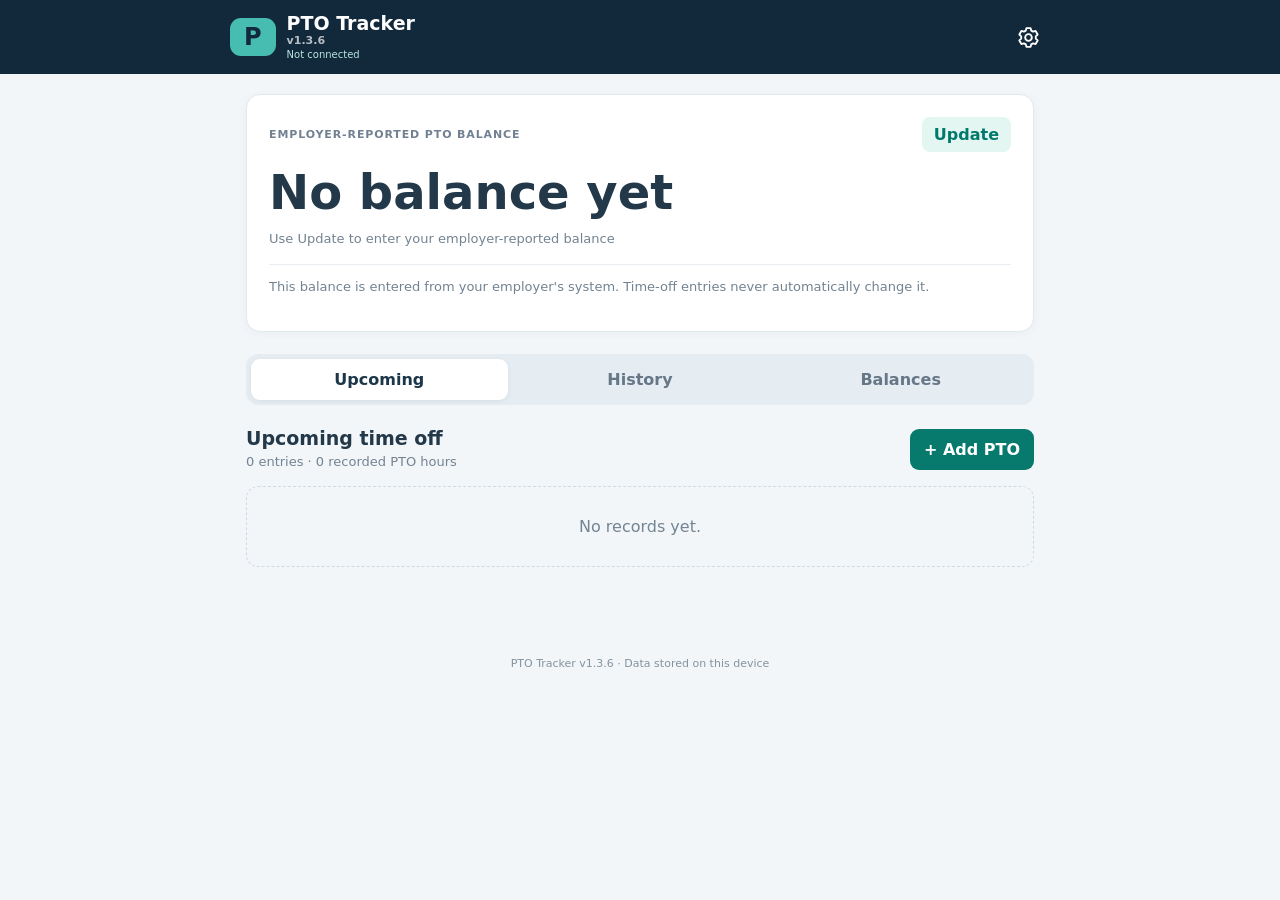
<file: index.html>
<!doctype html><html lang="en"><head><meta charset="utf-8"><meta name="viewport" content="width=device-width,initial-scale=1"><meta name="theme-color" content="#12283b"><meta name="description" content="Private local-first PTO tracker"><link rel="manifest" href="./manifest.webmanifest"><link rel="icon" href="./icon.svg" type="image/svg+xml"><link rel="stylesheet" href="./styles.css?v=1.3.6"><title>PTO Tracker</title><script src="./theme.js?v=1.3.6"></script></head><body><header><div class="brand"><span class="logo">P</span><span>PTO Tracker<small>v1.3.6</small><small id="syncIndicator" class="headerSync" role="status" aria-live="polite">Not connected</small></span></div><button id="settings" class="gear" aria-label="Settings" title="Settings" type="button"><svg viewBox="0 0 24 24" width="25" height="25" fill="none" stroke="currentColor" stroke-width="1.8" stroke-linecap="round" stroke-linejoin="round" aria-hidden="true" focusable="false"><path d="M12 2 14 2 14.6 4.4 16.4 5.4 18.8 4.7 20.8 8.2 19 9.9 19 12.1 20.8 13.8 18.8 17.3 16.4 16.6 14.6 17.6 14 20 10 20 9.4 17.6 7.6 16.6 5.2 17.3 3.2 13.8 5 12.1 5 9.9 3.2 8.2 5.2 4.7 7.6 5.4 9.4 4.4 10 2Z" transform="translate(0 1)"/><circle cx="12" cy="12" r="3.2"/></svg></button></header><main><section class="balance card"><div class="split"><span class="eyebrow">EMPLOYER-REPORTED PTO BALANCE</span><button id="updateBalance" class="linkbutton">Update</button></div><div id="balance" class="balanceNumber">No balance yet</div><div id="days" class="days"></div><div id="balanceMeta" class="muted"></div><p class="muted note">This balance is entered from your employer's system. Time-off entries never automatically change it.</p></section><nav><button data-tab="upcoming" class="selected">Upcoming</button><button data-tab="history">History</button><button data-tab="balances">Balances</button></nav><div class="split heading"><div><h2 id="heading">Upcoming time off</h2><div id="summary" class="muted"></div></div><button id="add" class="primary">+ Add PTO</button></div><section id="entries"></section></main><footer>PTO Tracker v1.3.6 · Data stored on this device</footer>
<dialog id="entryDialog"><form id="entryForm"><div class="split"><h2 id="formTitle">Add PTO</h2><button type="button" data-close="entryDialog" class="gear">×</button></div><input type="hidden" id="entryId"><label>Title<input id="title" required maxlength="140" placeholder="Vacation, holiday, appointment"></label><div class="cols"><label>Start date<input id="start" type="date" required></label><label>End date<input id="end" type="date" required></label></div><div class="cols"><label>Category<select id="category"><option>Vacation</option><option>Holiday</option><option>Sick</option><option>Personal</option><option>Other</option></select></label><label>Status<select id="status"><option value="planned">Planned</option><option value="requested">Requested</option><option value="approved">Approved</option><option value="taken">Taken</option><option value="denied">Denied</option><option value="cancelled">Cancelled</option><option value="worked">Worked / Not off</option></select></label></div><div class="cols"><label>Hours per weekday<select id="hours"><option>8</option><option>7</option><option>6</option><option>5</option><option>4</option><option>3</option><option>2</option><option>1</option></select></label><label>Company holiday?<select id="company"><option value="">Not applicable</option><option value="yes">Yes</option><option value="no">No</option></select></label></div><p id="estimate" class="estimate"></p><label>Exclude dates (optional, comma-separated)<input id="exclude" placeholder="2027-06-15, 2027-06-16"></label><label>Notes<textarea id="notes" rows="2"></textarea></label><div class="buttons"><button id="remove" type="button" class="danger" hidden>Delete</button><button type="button" class="secondary" data-close="entryDialog">Cancel</button><button class="primary" type="submit">Save</button></div></form></dialog>
<dialog id="balanceDialog"><form id="balanceForm"><div class="split"><h2>Update PTO balance</h2><button type="button" data-close="balanceDialog" class="gear">×</button></div><label>Exact hours<input id="balanceHours" type="text" inputmode="decimal" placeholder="300.476406" required></label><label>As of date<input id="balanceDate" type="date" required></label><div class="buttons"><button type="button" class="secondary" data-close="balanceDialog">Cancel</button><button type="submit" class="primary">Save balance</button></div></form></dialog>
<dialog id="settingsDialog" class="settingsDialog"><div class="settingsTop"><button type="button" id="settingsBack" class="settingsBack" hidden>‹ Back</button><h2 id="settingsHeading">Settings</h2><button type="button" data-close="settingsDialog" class="gear settingsClose" aria-label="Close settings">×</button></div><div id="settingsHome" class="settingsHome"><button class="settingsMenuItem" type="button" data-settings-section="holidays"><span class="settingsMenuIcon" aria-hidden="true">▦</span><span class="settingsMenuText"><strong>Annual Holidays</strong><small>Templates and yearly generation</small></span><span aria-hidden="true">›</span></button><button class="settingsMenuItem" type="button" id="openBackup"><span class="settingsMenuIcon" aria-hidden="true">⇩</span><span class="settingsMenuText"><strong>Backup &amp; Restore</strong><small>JSON, CSV and Google Drive</small></span><span aria-hidden="true">›</span></button><button class="settingsMenuItem" type="button" data-settings-section="about"><span class="settingsMenuIcon" aria-hidden="true">ⓘ</span><span class="settingsMenuText"><strong>About</strong><small>Version, data and more apps</small></span><span aria-hidden="true">›</span></button>
<fieldset class="themeOptions"><legend>Theme</legend>
<label><input type="radio" name="theme" value="system" checked> Use device setting</label>
<label><input type="radio" name="theme" value="light"> Light</label>
<label><input type="radio" name="theme" value="dark"> Dark</label>
<p id="theme-status" role="status"></p>
</fieldset></div><section id="settingsSection-holidays" class="settingsSection" hidden><h3>Annual holidays</h3><p>Year-specific holiday differential templates. Recognized dates do not automatically count as PTO or days off. No automatic weekend observance.</p><label>Year<input id="holidayYear" type="number" min="2000" max="2099"></label><div id="holidayList"></div><p id="holidayInfo" class="muted"></p><label>Add known holiday<select id="holidayCatalog"><option value="mlk">Martin Luther King Jr. Day</option><option value="newyear">New Year's Day</option><option value="easter">Easter</option><option value="memorial">Memorial Day</option><option value="independence">Independence Day</option><option value="labor">Labor Day</option><option value="thanksgiving">Thanksgiving</option><option value="christmaseve">Christmas Eve</option><option value="christmas">Christmas Day</option></select></label><button id="holidayAdd" class="secondary" type="button">Add selected holiday</button><label>Custom holiday name<input id="holidayCustomName" placeholder="Holiday name"></label><label>Custom fixed date (MM-DD)<input id="holidayCustomDate" placeholder="06-19" maxlength="5"></label><button id="holidayAddCustom" class="secondary" type="button">Add custom holiday</button><div class="stack" style="margin-top:12px"><button id="holidaySave" class="secondary" type="button">Save year's template</button><p id="holidaySaveStatus" class="holidaySaveStatus" role="status" aria-live="polite">Save the template before generating holidays.</p><button id="holidayGenerate" class="primary" type="button" disabled>Preview and generate holidays</button></div></section><section id="settingsSection-about" class="settingsSection" hidden>
  <h3>PTO Tracker</h3><p>v1.3.6</p>
  <p>Track planned and past time off, annual holidays, and the PTO balances you enter from your employer’s system.</p>
  <h3>Your Data</h3><p>Records stay in this browser. After the first online load, tracking and JSON backup or restore work offline. Google Drive backup and sync are optional and require internet access.</p>
  <h3>Schedule</h3><p>Monday through Friday, 8 hours per day. Weekends are excluded automatically. Exclude other days within a date range when needed.</p>
  <div class="aboutLinks" role="navigation" aria-label="App information">
    <a href="./about.html">More Apps</a><a href="./privacy.html">Privacy</a><a href="./terms.html">Terms</a>
  </div>
</section>
<div class="settingsFooter"><button id="settingsDone" type="button" class="secondary" data-close="settingsDialog">Done</button></div>
</dialog>
<dialog id="backupDialog" aria-labelledby="backupTitle">
<div class="backupContent">
  <div class="backupHeader">
    <h2 id="backupTitle">Backup &amp; Restore</h2>
    <button id="backupClose" type="button" aria-label="Back to Settings">×</button>
  </div>
  <section class="backupGroup"><h3>Backup File (JSON)</h3>
    <div class="stack">
      <button id="exportJSON" class="secondary" type="button">Export Backup File</button>
      <button id="restoreFile" class="secondary" type="button">Restore from Backup File</button>
      <input id="importFile" type="file" accept=".json,application/json" hidden>
    </div>
    <p id="importStatus" role="status"></p>
  </section>
  <section class="backupGroup"><h3>Spreadsheet (CSV)</h3>
    <p class="backupHint">Open your time-off entries in Excel or another spreadsheet app.</p>
    <div class="stack"><button id="exportCSV" class="secondary" type="button">Export CSV</button></div>
  </section>
  <section class="backupGroup"><h3>Google Drive</h3>
    <p id="driveStatus" class="muted" role="status">Google Drive is disconnected.</p>
    <p id="lastDriveSync" class="muted" hidden></p>
    <div class="stack">
      <button id="driveConnect" class="secondary" type="button">Connect Google Drive</button>
      <div id="driveActions" class="stack" hidden>
        <button id="syncNow" class="primary" type="button">Sync Now</button>
        <button id="driveUpload" class="secondary" type="button">Back Up to Google Drive</button>
        <button id="driveDownload" class="secondary" type="button">Restore from Google Drive</button>
        <button id="driveDisconnect" class="secondary" type="button">Disconnect Google Drive</button>
      </div>
    </div>
  </section>
  <div class="backupFooter"><button id="backupDone" class="secondary" type="button">Done</button></div>
</div>
</dialog>
<dialog id="backupConfirm" aria-labelledby="backupConfirmTitle" aria-describedby="backupConfirmDetail">
  <form method="dialog">
    <h2 id="backupConfirmTitle"></h2><p id="backupConfirmDetail"></p>
    <div class="buttons"><button value="cancel" class="secondary" autofocus>Cancel</button><button value="confirm" class="primary" id="backupConfirmAction"></button></div>
  </form>
</dialog><div id="toast" role="status"></div><script src="https://accounts.google.com/gsi/client" async defer></script><script defer src="./app.js?v=1.3.6"></script></body></html>
</file>
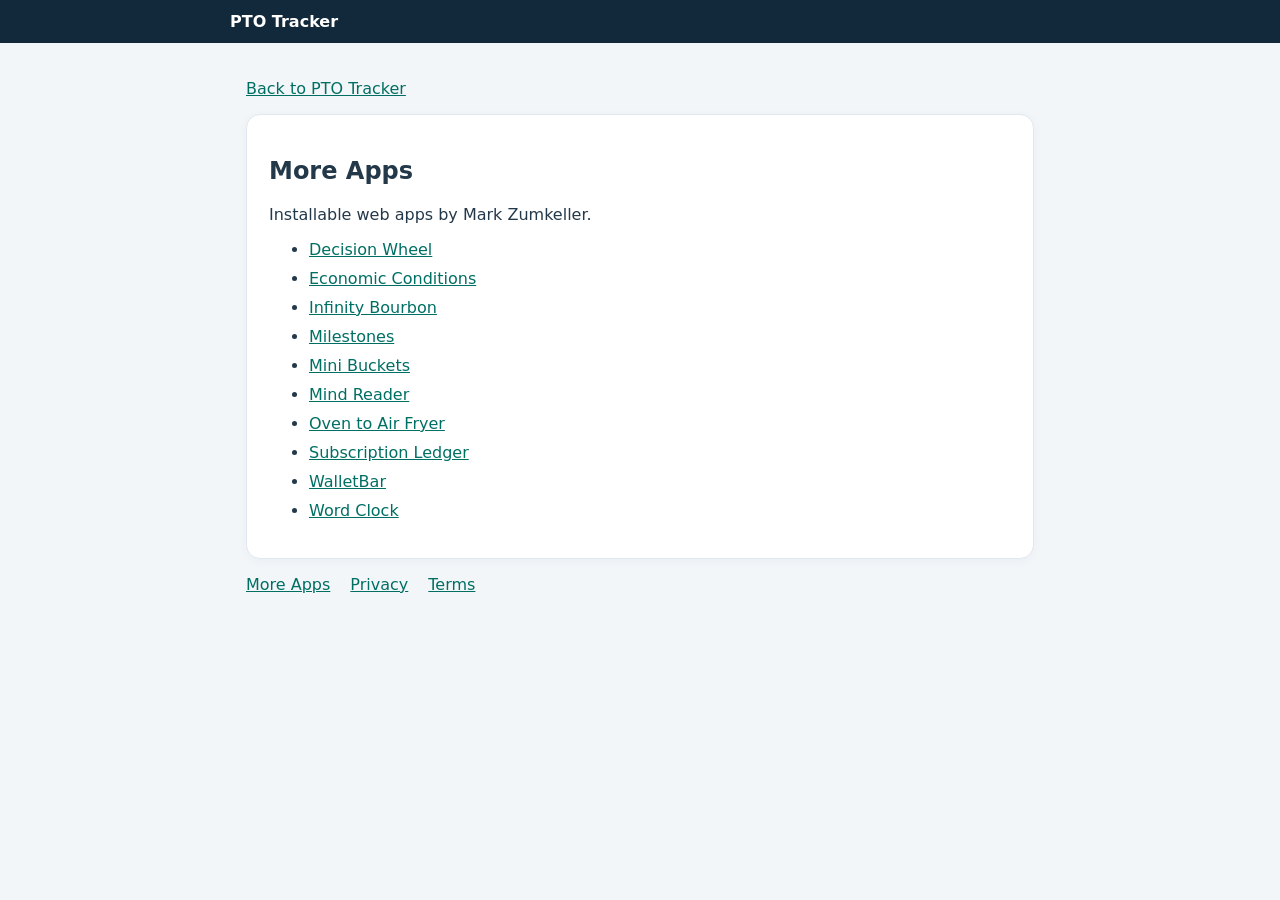
<file: about.html>
<!doctype html>
<html lang="en">
<head>
  <meta charset="utf-8">
  <meta name="viewport" content="width=device-width,initial-scale=1">
  <title>More Apps | PTO Tracker</title>
  <link rel="icon" href="./icon.svg" type="image/svg+xml">
  <link rel="stylesheet" href="./styles.css?v=1.3.6">
  <script src="./theme.js?v=1.3.6"></script>
</head>
<body>
<header><strong>PTO Tracker</strong></header>
<main class="infoPage">
  <p><a href="./">Back to PTO Tracker</a></p>
  <section class="card"><h1>More Apps</h1>
  <p>Installable web apps by Mark Zumkeller.</p>
<ul>
      <li><a href="https://markz68.github.io/decision-wheel/">Decision Wheel</a></li>
      <li><a href="https://markz68.github.io/economic-conditions/">Economic Conditions</a></li>
      <li><a href="https://markz68.github.io/infinity-bourbon/">Infinity Bourbon</a></li>
      <li><a href="https://markz68.github.io/milestones/">Milestones</a></li>
      <li><a href="https://markz68.github.io/Mini-Buckets/">Mini Buckets</a></li>
      <li><a href="https://markz68.github.io/mind-reader/">Mind Reader</a></li>
      <li><a href="https://markz68.github.io/Oven-To-Air-Fryer/">Oven to Air Fryer</a></li>
      <li><a href="https://markz68.github.io/subscription-ledger/">Subscription Ledger</a></li>
      <li><a href="https://markz68.github.io/walletbar/">WalletBar</a></li>
      <li><a href="https://markz68.github.io/word-clock/">Word Clock</a></li>
</ul>
  </section>
  <div class="aboutLinks" role="navigation" aria-label="App information">
    <a href="./about.html">More Apps</a><a href="./privacy.html">Privacy</a><a href="./terms.html">Terms</a>
  </div>
</main>
</body>
</html>
</file>
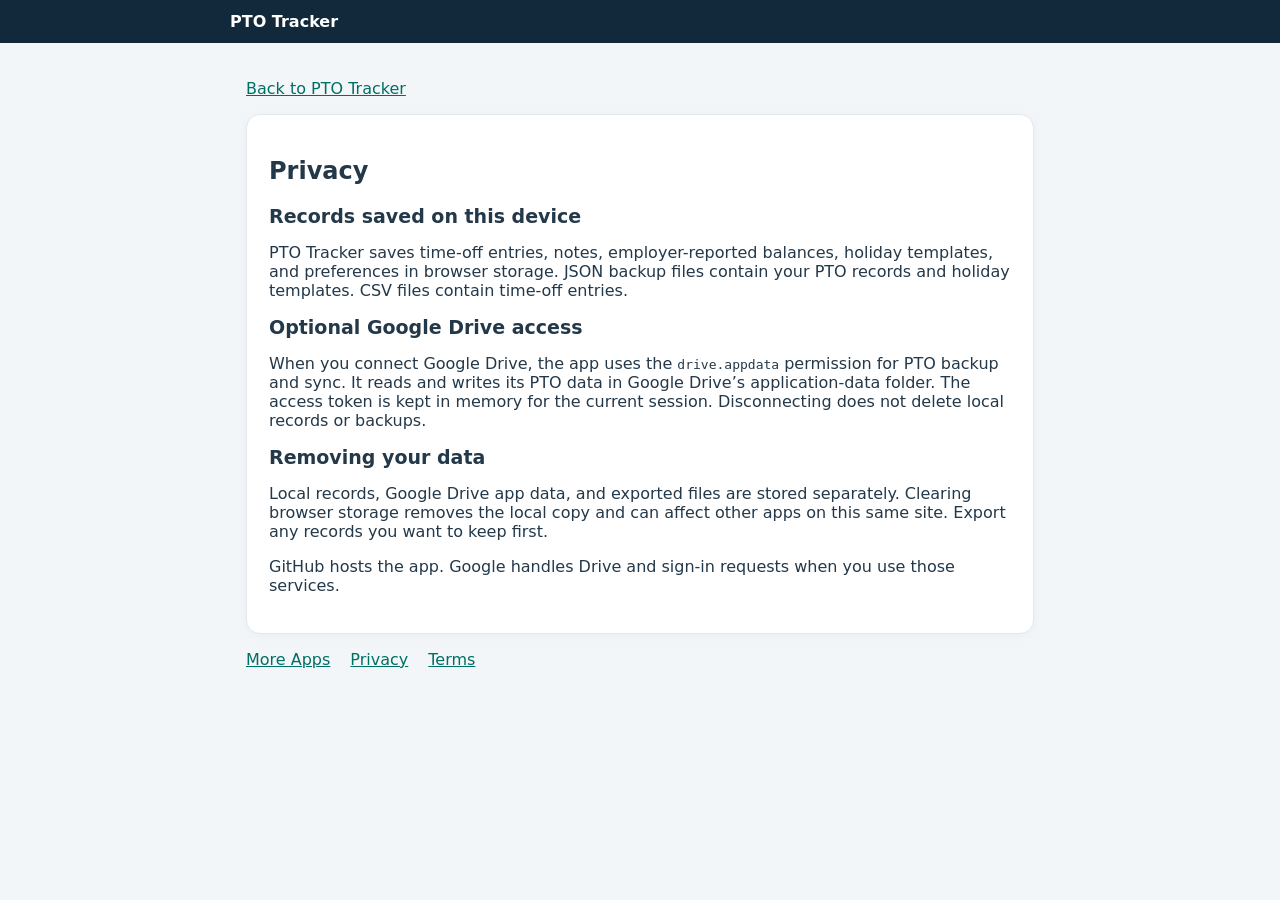
<file: privacy.html>
<!doctype html>
<html lang="en">
<head>
  <meta charset="utf-8">
  <meta name="viewport" content="width=device-width,initial-scale=1">
  <title>Privacy | PTO Tracker</title>
  <link rel="icon" href="./icon.svg" type="image/svg+xml">
  <link rel="stylesheet" href="./styles.css?v=1.3.6">
  <script src="./theme.js?v=1.3.6"></script>
</head>
<body>
<header><strong>PTO Tracker</strong></header>
<main class="infoPage">
  <p><a href="./">Back to PTO Tracker</a></p>
  <section class="card"><h1>Privacy</h1>
  <h2>Records saved on this device</h2><p>PTO Tracker saves time-off entries, notes, employer-reported balances, holiday templates, and preferences in browser storage. JSON backup files contain your PTO records and holiday templates. CSV files contain time-off entries.</p>
<h2>Optional Google Drive access</h2><p>When you connect Google Drive, the app uses the <code>drive.appdata</code> permission for PTO backup and sync. It reads and writes its PTO data in Google Drive’s application-data folder. The access token is kept in memory for the current session. Disconnecting does not delete local records or backups.</p>
<h2>Removing your data</h2><p>Local records, Google Drive app data, and exported files are stored separately. Clearing browser storage removes the local copy and can affect other apps on this same site. Export any records you want to keep first.</p>
<p>GitHub hosts the app. Google handles Drive and sign-in requests when you use those services.</p>
  </section>
  <div class="aboutLinks" role="navigation" aria-label="App information">
    <a href="./about.html">More Apps</a><a href="./privacy.html">Privacy</a><a href="./terms.html">Terms</a>
  </div>
</main>
</body>
</html>
</file>
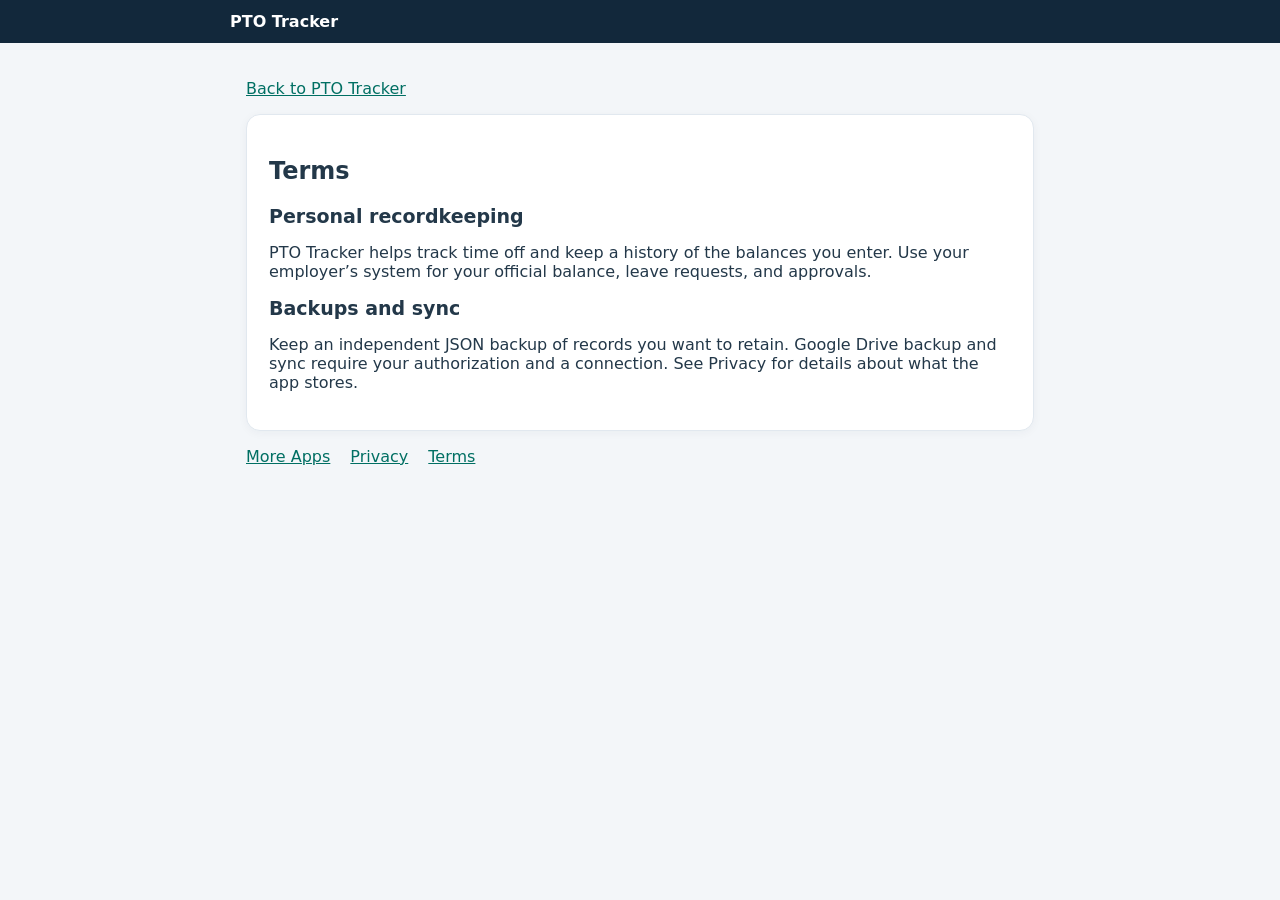
<file: terms.html>
<!doctype html>
<html lang="en">
<head>
  <meta charset="utf-8">
  <meta name="viewport" content="width=device-width,initial-scale=1">
  <title>Terms | PTO Tracker</title>
  <link rel="icon" href="./icon.svg" type="image/svg+xml">
  <link rel="stylesheet" href="./styles.css?v=1.3.6">
  <script src="./theme.js?v=1.3.6"></script>
</head>
<body>
<header><strong>PTO Tracker</strong></header>
<main class="infoPage">
  <p><a href="./">Back to PTO Tracker</a></p>
  <section class="card"><h1>Terms</h1>
  <h2>Personal recordkeeping</h2><p>PTO Tracker helps track time off and keep a history of the balances you enter. Use your employer’s system for your official balance, leave requests, and approvals.</p>
<h2>Backups and sync</h2><p>Keep an independent JSON backup of records you want to retain. Google Drive backup and sync require your authorization and a connection. See Privacy for details about what the app stores.</p>
  </section>
  <div class="aboutLinks" role="navigation" aria-label="App information">
    <a href="./about.html">More Apps</a><a href="./privacy.html">Privacy</a><a href="./terms.html">Terms</a>
  </div>
</main>
</body>
</html>
</file>
<file: styles.css>
:root{font-family:system-ui,-apple-system,"Segoe UI",sans-serif;background:#f3f6f9;color:#233849}*{box-sizing:border-box}body{margin:0}button,input,select,textarea{font:inherit}button{cursor:pointer}header{background:#12283b;color:#fff;display:flex;justify-content:space-between;align-items:center;padding:12px max(17px,calc((100vw - 820px)/2));position:sticky;top:0;z-index:2}.brand{display:flex;align-items:center;gap:11px;font-size:19px;font-weight:750}.brand small{display:block;font-size:11px;opacity:.7}.logo{background:#47bcb0;border-radius:11px;color:#12283b;font-size:24px;padding:5px 14px}.gear{background:transparent;border:0;color:inherit;font-size:25px;padding:4px 10px}main{max-width:820px;margin:auto;padding:20px 16px 75px}.card,.item,.balanceItem{background:white;border:1px solid #e1e8ef;border-radius:14px;box-shadow:0 2px 10px #142a3d0b}.balance{padding:22px}.split{display:flex;justify-content:space-between;align-items:center;gap:10px}.eyebrow{font-size:11px;font-weight:750;letter-spacing:.08em;color:#718191}.linkbutton{border:0;background:#e3f6f2;color:#007a6b;padding:8px 12px;border-radius:8px;font-weight:700}.balanceNumber{font-size:clamp(29px,7vw,48px);font-weight:800;margin-top:12px;font-variant-numeric:tabular-nums}.balanceNumber small{font-size:17px;font-weight:500;color:#697c89}.days{color:#087a6f;font-size:19px;font-weight:700;margin:2px 0 9px}.muted{font-size:13px;color:#728392;line-height:1.5}.note{border-top:1px solid #e9eef2;margin-top:15px;padding-top:12px}nav{display:grid;grid-template-columns:repeat(3,1fr);gap:4px;background:#e6edf2;border-radius:12px;padding:5px;margin:22px 0}nav button{background:transparent;border:0;border-radius:9px;padding:11px 6px;color:#667788;font-weight:700}nav button.selected{background:white;color:#1b3748;box-shadow:0 1px 5px #0001}.heading{margin:20px 0 14px}h2{font-size:19px;margin:0 0 3px}.primary{background:#087a6d;color:white;border:0;border-radius:9px;padding:11px 14px;font-weight:700}.secondary{background:#f5f8fa;border:1px solid #d4e0e8;border-radius:9px;color:#263f51;padding:10px 12px}.danger{background:#fff1f1;color:#a92c2c;border:1px solid #e9bcbc;border-radius:9px;padding:10px 12px;margin-right:auto}.item{width:100%;display:flex;align-items:center;gap:12px;text-align:left;padding:13px;margin:9px 0;color:inherit}.item .date{background:#eef4f7;border-radius:9px;min-width:75px;text-align:center;padding:9px 5px;font-size:12px;font-weight:750}.item .detail{flex:1;min-width:0}.item strong{display:block;font-size:15px}.item small{display:block;color:#728392;margin-top:5px}.status{font-size:11px;font-weight:750;border-radius:30px;padding:5px 8px;background:#e9edf2;color:#637486}.status.approved,.status.taken{background:#dcf3e9;color:#14694c}.status.requested{background:#fff0d0;color:#805709}.status.cancelled,.status.denied{background:#fbe3e3;color:#963333}.balanceItem{padding:15px;margin:8px 0;display:flex;justify-content:space-between}.empty{padding:30px;text-align:center;color:#738493;border:1px dashed #cfdbe3;border-radius:12px}footer{text-align:center;color:#83939f;font-size:11px;padding:15px}dialog{width:min(94vw,530px);max-height:90dvh;overflow:auto;border:0;border-radius:16px;padding:22px;color:#263c4c;box-shadow:0 25px 90px #071d3477}dialog::backdrop{background:#061b2b99}dialog .gear{color:#5c6e7b}label{display:block;font-size:13px;font-weight:700;margin:14px 0}input,select,textarea{width:100%;min-width:0;display:block;border:1px solid #cbd8e1;border-radius:9px;padding:10px;margin-top:6px;background:white;color:#1c3445}.cols{display:grid;grid-template-columns:1fr 1fr;gap:12px}.estimate{background:#eaf7f3;border-radius:9px;color:#126b5c;padding:12px;font-size:13px;font-weight:700}.buttons{display:flex;justify-content:flex-end;gap:8px;flex-wrap:wrap;margin-top:18px}.stack{display:grid;gap:8px}#settingsDialog h3{font-size:15px;margin:21px 0 4px}#settingsDialog p{font-size:13px;color:#617584;line-height:1.5}#toast{position:fixed;bottom:20px;left:50%;transform:translateX(-50%);background:#1c3d49;color:white;padding:10px 18px;border-radius:10px;display:none;z-index:10}@media(max-width:450px){.item{gap:8px;padding:10px}.item .date{min-width:62px}.status{font-size:10px}.item strong{font-size:14px}.cols{gap:8px}}
/* Quick status updates, separate from the full edit button */
.item{gap:8px}.itemEdit{display:flex;align-items:center;gap:12px;flex:1;min-width:0;text-align:left;color:inherit;background:none;border:0;padding:0;cursor:pointer}.itemEdit:focus-visible,.quickStatus:focus-visible{outline:3px solid #087a6d;outline-offset:3px}.dateTo{display:block;font-size:10px;margin:2px 0}.quickStatusLabel{display:block;flex:0 0 135px;min-width:0;margin:0;font-size:11px;color:#607484;font-weight:700}.quickStatus{display:block;width:100%;font-size:12px;padding:7px 24px 7px 8px;margin:4px 0 0;border-radius:9px;background:#e9edf2;color:#34495a;font-weight:700}.quickStatus.approved,.quickStatus.taken{background:#dcf3e9;color:#14694c}.quickStatus.requested{background:#fff0d0;color:#805709}.quickStatus.cancelled,.quickStatus.denied{background:#fbe3e3;color:#963333}@media(max-width:450px){.itemEdit{gap:7px}.quickStatusLabel{flex-basis:116px}.quickStatus{font-size:11px;padding:7px 18px 7px 5px}.item .date{min-width:55px}.item .detail strong{font-size:13px}.item .detail small{font-size:11px}}

.holidayLine{display:flex;align-items:center;gap:8px;padding:8px 0;border-bottom:1px solid #e4ebf0}.holidayLine label{flex:1;display:flex;align-items:center;gap:6px;margin:0;font-weight:500}.holidayLine input{width:auto;margin:0}.holidayLine span{font-size:12px;white-space:nowrap}.holidayLine button{padding:5px 7px;font-size:11px}

.holidayDay{font-weight:600}.holidayDay.weekend{color:#a55c16;background:#fff1db;border-radius:5px;padding:4px 6px}@media(max-width:450px){.holidayLine{flex-wrap:wrap}.holidayLine label{flex-basis:100%}.holidayLine span{flex:1}}

.holidaySaveStatus{font-size:13px;font-weight:600;color:#845d12;padding:9px 11px;border-radius:8px;background:#fff3dc;margin:2px 0}.holidaySaveStatus.saved{color:#126044;background:#def5e8}

.brand .headerSync{display:block;max-width:220px;overflow:hidden;text-overflow:ellipsis;white-space:nowrap;font-size:10px;line-height:1.5;color:#b9e7e1;opacity:1;font-weight:500}.brand>span:last-child{min-width:0}@media(max-width:420px){.brand .headerSync{max-width:185px}}

.badgeYear{display:block;font-size:11px;font-weight:700;color:#607889;margin-top:2px}.item .date{min-width:76px}.dateTo{margin:5px 0}
.settingsDialog{max-height:min(90dvh,800px);overflow-y:auto;overscroll-behavior:contain}.settingsTop{position:sticky;top:0;z-index:5;display:flex;align-items:center;gap:9px;background:white;padding:12px 0 14px;border-bottom:1px solid #e1e8ef;margin-bottom:12px}.settingsTop h2{flex:1;margin:0}.settingsBack{border:0;background:#eaf2f5;border-radius:8px;padding:8px 10px;color:#1d4b60;font-weight:700}.settingsClose{color:#233849}.settingsHome{display:grid;gap:10px;padding:4px 0 14px}.settingsMenuItem{width:100%;display:flex;align-items:center;text-align:left;gap:12px;background:#f5f8fa;border:1px solid #dbe5eb;border-radius:12px;padding:15px 12px;color:#243d50}.settingsMenuIcon{font-size:23px;min-width:30px;text-align:center;color:#087a6d}.settingsMenuText{flex:1;display:grid;gap:3px}.settingsMenuText strong{font-size:15px}.settingsMenuText small{font-size:12px;color:#607484}.settingsMenuItem>span:last-child{font-size:26px;color:#8195a3}.settingsSection[hidden],.settingsHome[hidden],.settingsBack[hidden]{display:none!important}

#settings{display:grid;place-items:center;width:44px;height:44px;padding:0;flex-shrink:0}
#settings svg{display:block}
#settings:focus-visible{outline:2px solid #85e6da;outline-offset:2px}
.settingsFooter{position:sticky;bottom:0;background:#fff;padding:10px 0;text-align:center;border-top:1px solid #e1e8ef;margin-top:12px}
.themeOptions{border:1px solid #d4e0e8;border-radius:12px;padding:4px 14px;margin:8px 0 0}
.themeOptions legend{font-weight:700;padding:0 6px}
.themeOptions label{display:flex;align-items:center;gap:10px;min-height:40px;margin:0}
.themeOptions input{width:auto;margin:0;accent-color:#087a6d}
#theme-status:empty,#importStatus:empty,#driveActions[hidden]{display:none}
.aboutLinks{display:flex;gap:12px 20px;flex-wrap:wrap;margin:16px 0}
.aboutLinks a,.infoPage a{color:#006f63}
.infoPage .card{padding:22px}
.infoPage li{margin-block:10px}
button:disabled{opacity:.45;cursor:not-allowed}

:root[data-theme="light"]{color-scheme:light}
:root[data-theme="dark"]{color-scheme:dark;background:#101d28;color:#e6eef4}
[data-theme="dark"] .card,[data-theme="dark"] .item,[data-theme="dark"] .balanceItem,
[data-theme="dark"] dialog,[data-theme="dark"] .settingsTop,[data-theme="dark"] .settingsFooter{
 background:#192b39;color:#e6eef4;border-color:#41596a
}
[data-theme="dark"] .secondary,[data-theme="dark"] .settingsMenuItem,[data-theme="dark"] .settingsBack,
[data-theme="dark"] .item .date,[data-theme="dark"] nav,[data-theme="dark"] input,
[data-theme="dark"] select,[data-theme="dark"] textarea{
 background:#233a4b;color:#e6eef4;border-color:#526a7c
}
[data-theme="dark"] nav button.selected{background:#38556a;color:#fff}
[data-theme="dark"] .muted,[data-theme="dark"] .eyebrow,[data-theme="dark"] .empty,
[data-theme="dark"] .balanceNumber small,[data-theme="dark"] .item small,[data-theme="dark"] .badgeYear,
[data-theme="dark"] .settingsMenuText small,[data-theme="dark"] #settingsDialog p,
[data-theme="dark"] .quickStatusLabel,[data-theme="dark"] nav button,[data-theme="dark"] dialog .gear,
[data-theme="dark"] footer{color:#afc5d4}
[data-theme="dark"] .days,[data-theme="dark"] .settingsMenuIcon,
[data-theme="dark"] .aboutLinks a,[data-theme="dark"] .infoPage a{color:#82dece}
[data-theme="dark"] .linkbutton,[data-theme="dark"] .estimate{background:#203f40;color:#a2ebdc}
[data-theme="dark"] .backupGroup,[data-theme="dark"] .themeOptions,[data-theme="dark"] .note,
[data-theme="dark"] .holidayLine{border-color:#41596a}
[data-theme="dark"] select.quickStatus.approved,[data-theme="dark"] select.quickStatus.taken{background:#17463b;color:#a5ead3}
[data-theme="dark"] select.quickStatus.requested{background:#55431e;color:#ffe09a}
[data-theme="dark"] select.quickStatus.cancelled,[data-theme="dark"] select.quickStatus.denied{background:#542e3a;color:#ffc2c9}

/* Match the Infinity Bourbon Backup & Restore layout using PTO Tracker colors. */
#backupDialog{
 width:min(94vw,520px);
 max-height:min(88dvh,760px);
 padding:0;
 border:1px solid #d4e0e8;
 border-radius:19px;
 overflow:hidden;
}
.backupContent{padding:24px;max-height:min(88dvh,758px);overflow-y:auto}
.backupHeader{display:flex;align-items:flex-start;justify-content:space-between;gap:12px}
.backupHeader h2{font:500 25px Georgia,serif;color:#23475b;margin:3px 0 12px}
#backupClose{
 width:40px;height:40px;flex-shrink:0;
 border:1px solid #cbd8e1;border-radius:12px;
 background:#f5f8fa;color:#23475b;font-size:25px;line-height:1;
}
#backupClose:focus-visible{outline:2px solid #087a6d;outline-offset:2px}
#backupDialog .backupGroup{padding:16px 0;border-top:1px solid #e1e8ef}
#backupDialog h3{font-size:14px;color:#23475b;margin:0 0 12px}
#backupDialog .stack{gap:9px}
#backupDialog .stack button{width:100%;padding:12px 14px;font-size:13px;font-weight:700;border-radius:12px}
#backupDialog p{margin:0 0 12px}
#backupDialog .backupHint{font-size:11px;color:#617584;line-height:1.5}
#backupDialog #importStatus,#backupDialog #lastDriveSync{margin:8px 0 0;font-size:12px;overflow-wrap:anywhere}
#backupDialog #lastDriveSync:not([hidden]){margin-bottom:12px}
#importFile[hidden]{display:none}
.backupFooter{position:sticky;bottom:-24px;background:#fff;text-align:center;margin:18px 0 0;padding:10px 0}
.backupFooter button{font-weight:700;border-radius:12px}
@media(max-width:420px){
 .backupContent{padding:20px}
 .backupFooter{bottom:-20px}
}
[data-theme="dark"] #backupDialog,[data-theme="dark"] #backupDialog .backupGroup{border-color:#526a7c}
[data-theme="dark"] .backupHeader h2,[data-theme="dark"] #backupDialog h3{color:#a2ebdc}
[data-theme="dark"] #backupClose{background:#233a4b;color:#e6eef4;border-color:#526a7c}
[data-theme="dark"] #backupDialog .backupHint{color:#afc5d4}
[data-theme="dark"] .backupFooter{background:#192b39}
</file>
